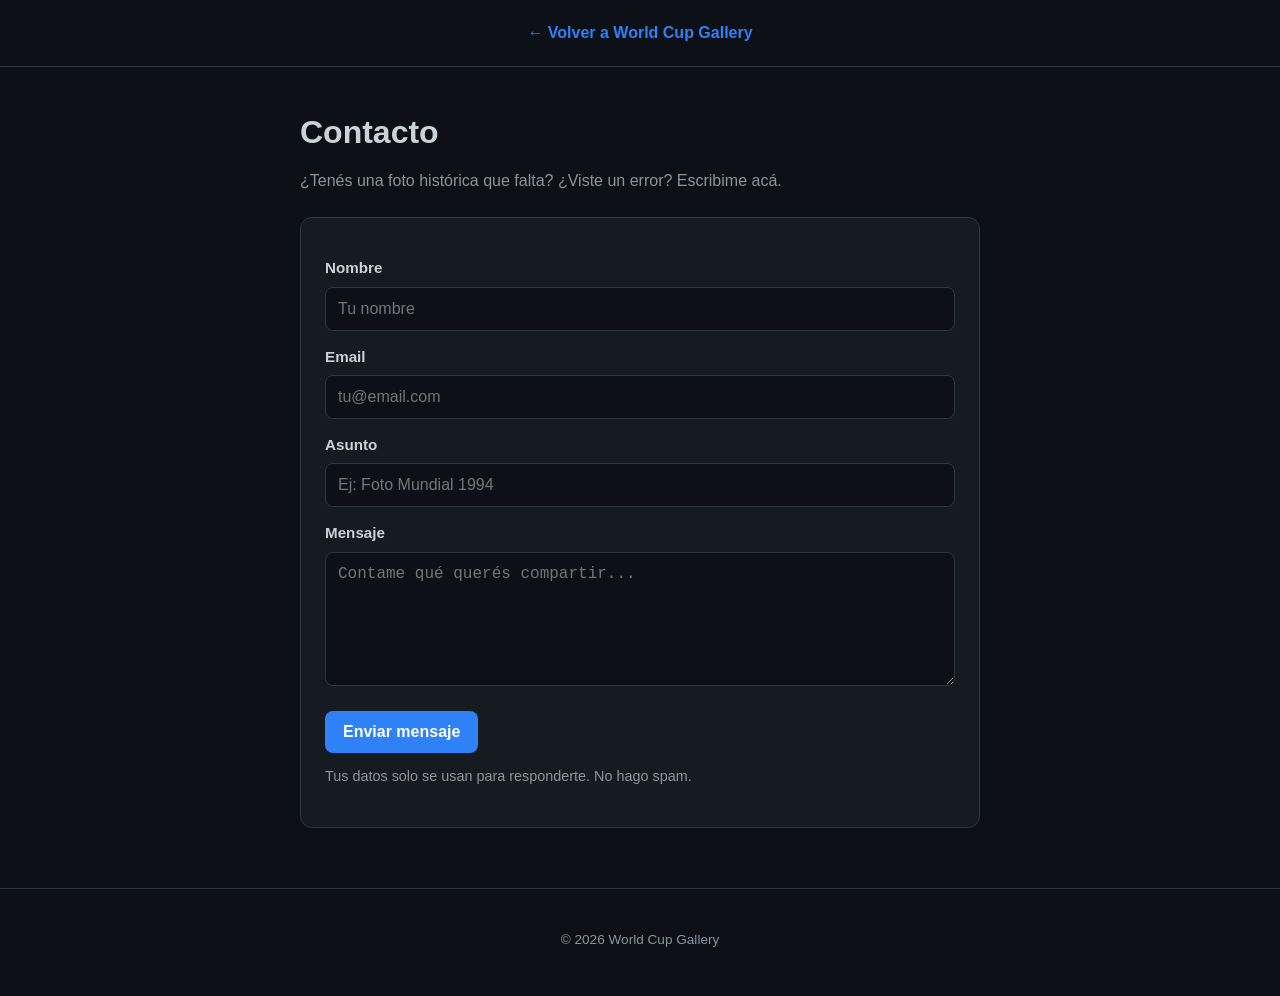
<file: contacto.html>
<!DOCTYPE html>
<html lang="es">
<head>
  <meta charset="UTF-8">
  <meta name="viewport" content="width=device-width, initial-scale=1.0">
  <title>Contacto | World Cup Gallery</title>
  <meta name="description" content="Contactate con World Cup Gallery. Enviá fotos, correcciones o sugerencias sobre Mundiales.">
  <style>
    :root {
      --bg: #0d1117;
      --card: #161b22;
      --text: #c9d1d9;
      --muted: #8b949e;
      --accent: #2f81f7;
      --border: #30363d;
    }
    * { box-sizing: border-box; }
    body {
      margin: 0;
      font-family: -apple-system, BlinkMacSystemFont, "Segoe UI", Roboto, Helvetica, Arial, sans-serif;
      background-color: var(--bg);
      color: var(--text);
      line-height: 1.6;
    }
    header {
      border-bottom: 1px solid var(--border);
      padding: 20px;
      text-align: center;
    }
    header a {
      color: var(--accent);
      text-decoration: none;
      font-weight: 600;
    }
    .container {
      max-width: 720px;
      margin: 40px auto;
      padding: 0 20px;
    }
    h1 { margin: 0 0 10px; font-size: 2rem; }
    p.sub { color: var(--muted); margin-top: 0; }
    
    .card {
      background: var(--card);
      border: 1px solid var(--border);
      border-radius: 12px;
      padding: 24px;
      margin-top: 24px;
    }
    label {
      display: block;
      font-weight: 600;
      margin: 14px 0 6px;
      font-size: 0.95rem;
    }
    input, textarea {
      width: 100%;
      padding: 12px;
      background: var(--bg);
      border: 1px solid var(--border);
      border-radius: 8px;
      color: var(--text);
      font-size: 1rem;
    }
    input:focus, textarea:focus {
      outline: none;
      border-color: var(--accent);
    }
    button {
      margin-top: 18px;
      background: var(--accent);
      color: #fff;
      border: 0;
      padding: 12px 18px;
      border-radius: 8px;
      font-weight: 700;
      cursor: pointer;
      font-size: 1rem;
    }
    button:hover { opacity: 0.9; }
    
    .note {
      color: var(--muted);
      font-size: 0.9rem;
      margin-top: 12px;
    }
    footer {
      text-align: center;
      color: var(--muted);
      font-size: 0.85rem;
      padding: 40px 20px;
      border-top: 1px solid var(--border);
      margin-top: 60px;
    }
  </style>
</head>
<body>
  <header>
    <a href="/">← Volver a World Cup Gallery</a>
  </header>

  <main class="container">
    <h1>Contacto</h1>
    <p class="sub">¿Tenés una foto histórica que falta? ¿Viste un error? Escribime acá.</p>

    <div class="card">
      <form action="https://formspree.io/f/meebvkoj" method="POST">
        <label for="name">Nombre</label>
        <input type="text" id="name" name="name" required placeholder="Tu nombre">

        <label for="email">Email</label>
        <input type="email" id="email" name="email" required placeholder="tu@email.com">

        <label for="subject">Asunto</label>
        <input type="text" id="subject" name="subject" placeholder="Ej: Foto Mundial 1994">

        <label for="message">Mensaje</label>
        <textarea id="message" name="message" rows="6" required placeholder="Contame qué querés compartir..."></textarea>

        <button type="submit">Enviar mensaje</button>
        <p class="note">Tus datos solo se usan para responderte. No hago spam.</p>
      </form>
    </div>
  </main>

  <footer>
    © 2026 World Cup Gallery
  </footer>
</body>
</html>
</file>
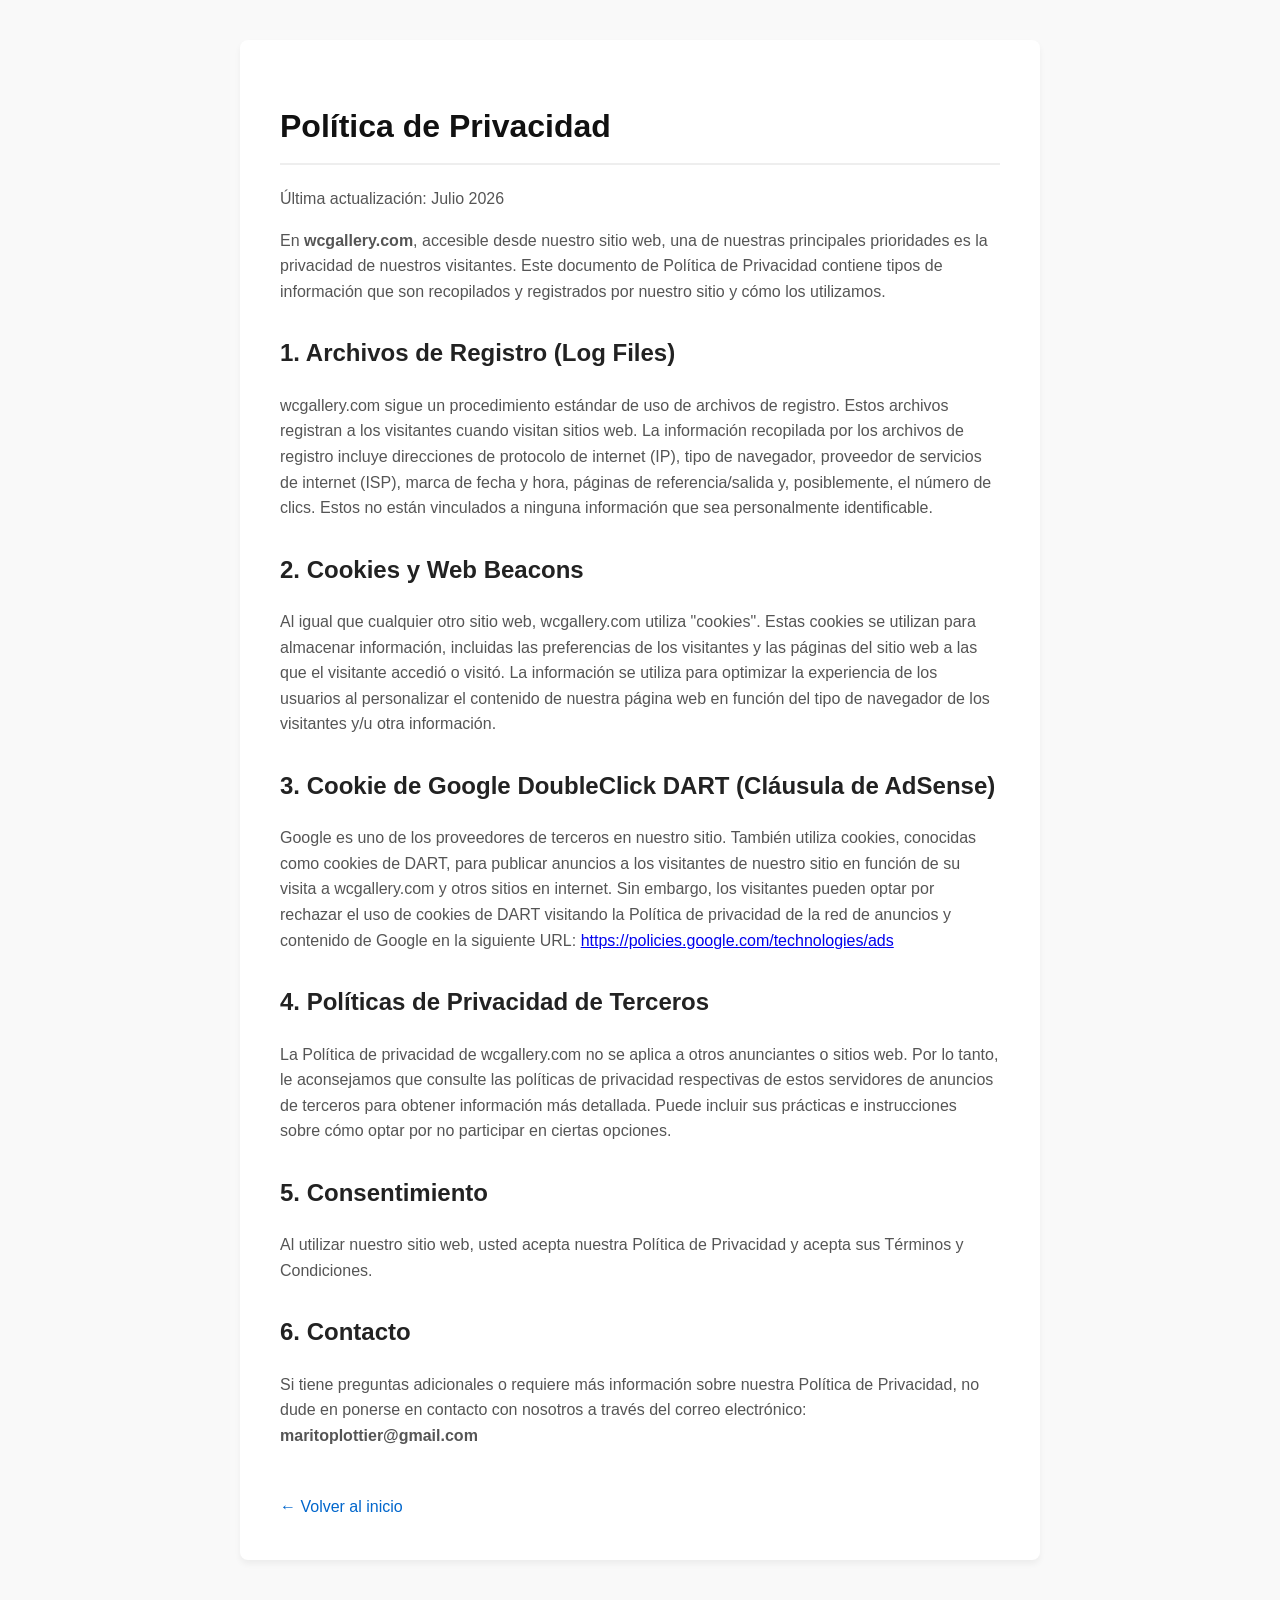
<file: privacidad.html>
<!DOCTYPE html>
<html lang="es">
<head>
    <meta charset="UTF-8">
    <meta name="viewport" content="width=device-width, initial-scale=1.0">
    <title>Política de Privacidad - WC Gallery</title>
    <style>
        body {
            font-family: -apple-system, BlinkMacSystemFont, "Segoe UI", Roboto, Helvetica, Arial, sans-serif;
            line-height: 1.6;
            color: #333;
            max-width: 800px;
            margin: 0 auto;
            padding: 40px 20px;
            background-color: #f9f9f9;
        }
        .container {
            background: #ffffff;
            padding: 40px;
            border-radius: 8px;
            box-shadow: 0 4px 6px rgba(0,0,0,0.05);
        }
        h1 { color: #111; border-bottom: 2px solid #eee; padding-bottom: 10px; }
        h2 { color: #222; margin-top: 30px; }
        p, ul { color: #555; }
        ul { padding-left: 20px; }
        .back-link { display: inline-block; margin-top: 30px; color: #0066cc; text-decoration: none; }
        .back-link:hover { text-decoration: underline; }
    </style>
</head>
<body>
    <div class="container">
        <h1>Política de Privacidad</h1>
        <p>Última actualización: Julio 2026</p>
        
        <p>En <strong>wcgallery.com</strong>, accesible desde nuestro sitio web, una de nuestras principales prioridades es la privacidad de nuestros visitantes. Este documento de Política de Privacidad contiene tipos de información que son recopilados y registrados por nuestro sitio y cómo los utilizamos.</p>

        <h2>1. Archivos de Registro (Log Files)</h2>
        <p>wcgallery.com sigue un procedimiento estándar de uso de archivos de registro. Estos archivos registran a los visitantes cuando visitan sitios web. La información recopilada por los archivos de registro incluye direcciones de protocolo de internet (IP), tipo de navegador, proveedor de servicios de internet (ISP), marca de fecha y hora, páginas de referencia/salida y, posiblemente, el número de clics. Estos no están vinculados a ninguna información que sea personalmente identificable.</p>

        <h2>2. Cookies y Web Beacons</h2>
        <p>Al igual que cualquier otro sitio web, wcgallery.com utiliza "cookies". Estas cookies se utilizan para almacenar información, incluidas las preferencias de los visitantes y las páginas del sitio web a las que el visitante accedió o visitó. La información se utiliza para optimizar la experiencia de los usuarios al personalizar el contenido de nuestra página web en función del tipo de navegador de los visitantes y/u otra información.</p>

        <h2>3. Cookie de Google DoubleClick DART (Cláusula de AdSense)</h2>
        <p>Google es uno de los proveedores de terceros en nuestro sitio. También utiliza cookies, conocidas como cookies de DART, para publicar anuncios a los visitantes de nuestro sitio en función de su visita a wcgallery.com y otros sitios en internet. Sin embargo, los visitantes pueden optar por rechazar el uso de cookies de DART visitando la Política de privacidad de la red de anuncios y contenido de Google en la siguiente URL: <a href="https://policies.google.com/technologies/ads" target="_blank" rel="noopener">https://policies.google.com/technologies/ads</a></p>

        <h2>4. Políticas de Privacidad de Terceros</h2>
        <p>La Política de privacidad de wcgallery.com no se aplica a otros anunciantes o sitios web. Por lo tanto, le aconsejamos que consulte las políticas de privacidad respectivas de estos servidores de anuncios de terceros para obtener información más detallada. Puede incluir sus prácticas e instrucciones sobre cómo optar por no participar en ciertas opciones.</p>

        <h2>5. Consentimiento</h2>
        <p>Al utilizar nuestro sitio web, usted acepta nuestra Política de Privacidad y acepta sus Términos y Condiciones.</p>

        <h2>6. Contacto</h2>
        <p>Si tiene preguntas adicionales o requiere más información sobre nuestra Política de Privacidad, no dude en ponerse en contacto con nosotros a través del correo electrónico: <strong>maritoplottier@gmail.com</strong></p>

        <a href="/" class="back-link">← Volver al inicio</a>
    </div>
</body>
</html>
</file>
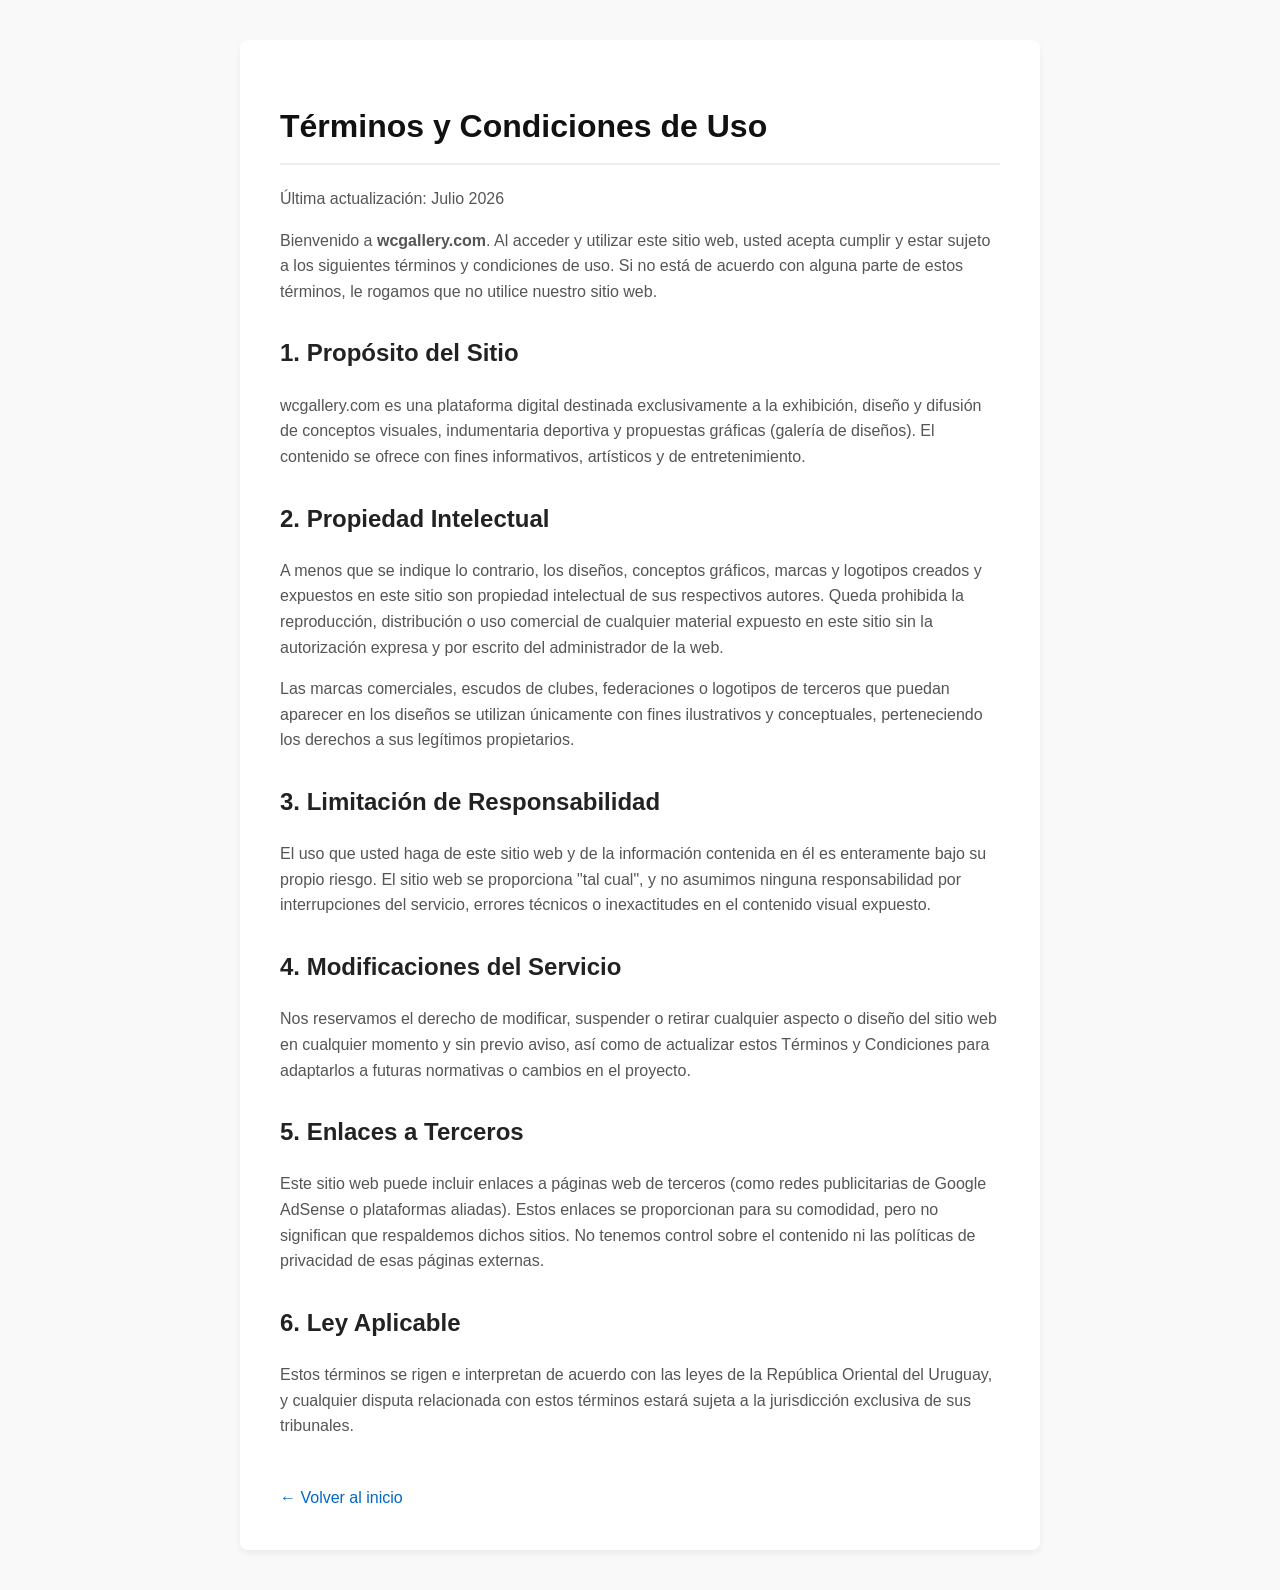
<file: terminos.html>
<!DOCTYPE html>
<html lang="es">
<head>
    <meta charset="UTF-8">
    <meta name="viewport" content="width=device-width, initial-scale=1.0">
    <title>Términos y Condiciones - WC Gallery</title>
    <style>
        body {
            font-family: -apple-system, BlinkMacSystemFont, "Segoe UI", Roboto, Helvetica, Arial, sans-serif;
            line-height: 1.6;
            color: #333;
            max-width: 800px;
            margin: 0 auto;
            padding: 40px 20px;
            background-color: #f9f9f9;
        }
        .container {
            background: #ffffff;
            padding: 40px;
            border-radius: 8px;
            box-shadow: 0 4px 6px rgba(0,0,0,0.05);
        }
        h1 { color: #111; border-bottom: 2px solid #eee; padding-bottom: 10px; }
        h2 { color: #222; margin-top: 30px; }
        p, ul { color: #555; }
        ul { padding-left: 20px; }
        .back-link { display: inline-block; margin-top: 30px; color: #0066cc; text-decoration: none; }
        .back-link:hover { text-decoration: underline; }
    </style>
</head>
<body>
    <div class="container">
        <h1>Términos y Condiciones de Uso</h1>
        <p>Última actualización: Julio 2026</p>
        
        <p>Bienvenido a <strong>wcgallery.com</strong>. Al acceder y utilizar este sitio web, usted acepta cumplir y estar sujeto a los siguientes términos y condiciones de uso. Si no está de acuerdo con alguna parte de estos términos, le rogamos que no utilice nuestro sitio web.</p>

        <h2>1. Propósito del Sitio</h2>
        <p>wcgallery.com es una plataforma digital destinada exclusivamente a la exhibición, diseño y difusión de conceptos visuales, indumentaria deportiva y propuestas gráficas (galería de diseños). El contenido se ofrece con fines informativos, artísticos y de entretenimiento.</p>

        <h2>2. Propiedad Intelectual</h2>
        <p>A menos que se indique lo contrario, los diseños, conceptos gráficos, marcas y logotipos creados y expuestos en este sitio son propiedad intelectual de sus respectivos autores. Queda prohibida la reproducción, distribución o uso comercial de cualquier material expuesto en este sitio sin la autorización expresa y por escrito del administrador de la web.</p>
        <p>Las marcas comerciales, escudos de clubes, federaciones o logotipos de terceros que puedan aparecer en los diseños se utilizan únicamente con fines ilustrativos y conceptuales, perteneciendo los derechos a sus legítimos propietarios.</p>

        <h2>3. Limitación de Responsabilidad</h2>
        <p>El uso que usted haga de este sitio web y de la información contenida en él es enteramente bajo su propio riesgo. El sitio web se proporciona "tal cual", y no asumimos ninguna responsabilidad por interrupciones del servicio, errores técnicos o inexactitudes en el contenido visual expuesto.</p>

        <h2>4. Modificaciones del Servicio</h2>
        <p>Nos reservamos el derecho de modificar, suspender o retirar cualquier aspecto o diseño del sitio web en cualquier momento y sin previo aviso, así como de actualizar estos Términos y Condiciones para adaptarlos a futuras normativas o cambios en el proyecto.</p>

        <h2>5. Enlaces a Terceros</h2>
        <p>Este sitio web puede incluir enlaces a páginas web de terceros (como redes publicitarias de Google AdSense o plataformas aliadas). Estos enlaces se proporcionan para su comodidad, pero no significan que respaldemos dichos sitios. No tenemos control sobre el contenido ni las políticas de privacidad de esas páginas externas.</p>

        <h2>6. Ley Aplicable</h2>
        <p>Estos términos se rigen e interpretan de acuerdo con las leyes de la República Oriental del Uruguay, y cualquier disputa relacionada con estos términos estará sujeta a la jurisdicción exclusiva de sus tribunales.</p>

        <a href="/" class="back-link">← Volver al inicio</a>
    </div>
</body>
</html>
</file>
